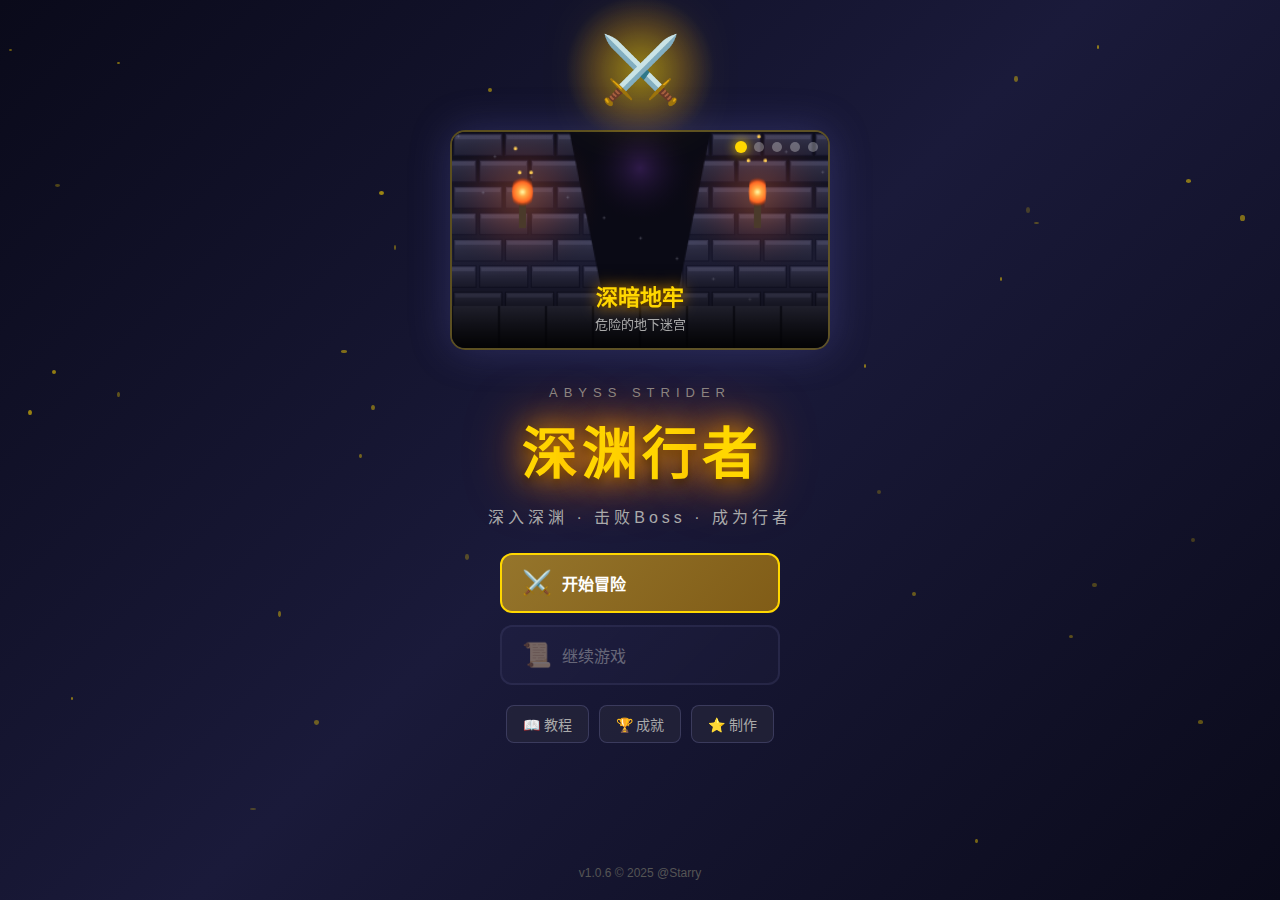
<file: index.html>
<!DOCTYPE html>
<html lang="zh-CN">

<head>
    <meta charset="UTF-8">
    <meta name="viewport" content="width=device-width, initial-scale=1.0, maximum-scale=1.0, user-scalable=no">
    <title>深渊行者 | Abyss Strider</title>
    <link rel="stylesheet" href="style.css">
</head>

<body>
    <div id="game-container">
        <canvas id="game-canvas"></canvas>

        <!-- UI Layer -->
        <div id="ui-layer">
            <!-- HUD -->
            <div id="hud" class="hidden">
                <div id="player-bars">
                    <div id="health-bar-container">
                        <div id="health-bar-fill"></div>
                        <span id="health-text">HP: 100/100</span>
                    </div>
                    <div id="shield-bar-container" class="hidden">
                        <div id="shield-bar-fill"></div>
                        <span id="shield-text">护盾: 0</span>
                    </div>
                </div>
                <div id="score-display">分数: 0</div>
                <div id="level-display">深暗地牢</div>
                
                <!-- 赐福/Buff显示区域 -->
                <div id="buff-display"></div>

                <!-- Boss HP Bar -->
                <div id="boss-hp-container" class="hidden">
                    <div id="boss-name">Boss Name</div>
                    <div id="boss-hp-bar">
                        <div id="boss-hp-fill"></div>
                        <span id="boss-hp-text">HP: 100%</span>
                    </div>
                </div>

                <div id="weapon-display">
                    <span id="weapon-icon">🗡️</span>
                    <span id="weapon-name">长剑</span>
                </div>
            </div>

            <!-- Main Menu -->
            <div id="main-menu">
                <!-- 动态背景粒子 -->
                <div id="menu-particles"></div>
                
                <!-- 游戏LOGO区域 -->
                <div id="game-logo">
                    <div id="logo-icon">⚔️</div>
                    <div id="logo-glow"></div>
                </div>
                
                <!-- 关卡轮播区域 -->
                <div id="level-showcase">
                    <canvas id="level-preview-canvas"></canvas>
                    <div id="level-showcase-info">
                        <div id="level-showcase-name">深暗地牢</div>
                        <div id="level-showcase-desc">危险的地下迷宫</div>
                    </div>
                    <div id="level-showcase-dots">
                        <span class="dot active" data-level="0"></span>
                        <span class="dot" data-level="1"></span>
                        <span class="dot" data-level="2"></span>
                        <span class="dot" data-level="3"></span>
                        <span class="dot" data-level="4"></span>
                    </div>
                </div>
                
                <!-- 游戏标题 -->
                <div id="menu-title-area">
                    <div id="menu-subtitle">Abyss Strider</div>
                    <h1 id="menu-title">
                        <span class="title-char">深</span>
                        <span class="title-char">渊</span>
                        <span class="title-char">行</span>
                        <span class="title-char">者</span>
                    </h1>
                    <div id="menu-tagline">深入深渊 · 击败Boss · 成为行者</div>
                </div>
                
                <!-- 主菜单按钮 -->
                <div id="menu-buttons">
                    <button id="btn-start" class="menu-btn primary">
                        <span class="btn-icon">⚔️</span>
                        <span class="btn-text">开始冒险</span>
                    </button>
                    <button id="btn-continue" class="menu-btn" disabled>
                        <span class="btn-icon">📜</span>
                        <span class="btn-text">继续游戏</span>
                    </button>
                </div>
                
                <!-- 副菜单按钮 -->
                <div id="menu-buttons-secondary">
                    <button id="btn-tutorial" class="menu-btn-small">📖 教程</button>
                    <button id="btn-achievements" class="menu-btn-small">🏆 成就</button>
                    <button id="btn-credits" class="menu-btn-small">⭐ 制作</button>
                </div>
                
                <!-- 版本信息 -->
                <div id="menu-footer">
                    <span>v1.0.6 © 2025 @Starry</span>
                </div>
            </div>

            <!-- Tutorial Overlay -->
            <div id="tutorial-overlay" class="hidden">
                <h2>🎮 游戏教程</h2>
                <div class="tutorial-content">
                    <div class="tutorial-section">
                        <h3>⌨️ 键盘操作</h3>
                        <div class="tutorial-item"><span class="key">W A S D</span> 移动角色</div>
                        <div class="tutorial-item"><span class="key">J</span> 格挡攻击</div>
                        <div class="tutorial-item"><span class="key">K</span> 翻滚闪避</div>
                        <div class="tutorial-item"><span class="key">Q / Tab</span> 切换武器</div>
                    </div>
                    <div class="tutorial-section">
                        <h3>📱 手机操作</h3>
                        <div class="tutorial-item"><span class="key">摇杆</span> 移动角色</div>
                        <div class="tutorial-item"><span class="key">格挡</span> 格挡按钮</div>
                        <div class="tutorial-item"><span class="key">翻滚</span> 翻滚按钮</div>
                        <div class="tutorial-item"><span class="key">切换</span> 切换武器</div>
                    </div>
                    <div class="tutorial-section">
                        <h3>🎯 游戏目标</h3>
                        <div class="tutorial-item">击败每层的Boss进入下一层</div>
                        <div class="tutorial-item">收集赐福和构筑强化角色</div>
                        <div class="tutorial-item">挑战全部5层深渊！</div>
                    </div>
                </div>
                <button id="btn-close-tutorial" class="menu-btn">
                    <span class="btn-icon">✓</span>
                    <span class="btn-text">我知道了</span>
                </button>
            </div>

            <!-- Credits Overlay -->
            <div id="credits-overlay" class="hidden">
                <h2>⭐ 开发人员 ⭐</h2>
                <div class="credits-content">
                    <div class="credits-section">
                        <div class="credits-role">程序设计</div>
                        <div class="credits-name">@Starry</div>
                    </div>
                    <div class="credits-section">
                        <div class="credits-role">游戏设计</div>
                        <div class="credits-name">@Starry</div>
                    </div>
                    <div class="credits-section">
                        <div class="credits-role">美术设计</div>
                        <div class="credits-name">@Starry</div>
                    </div>
                    <div class="credits-section">
                        <div class="credits-role">音效设计</div>
                        <div class="credits-name">@Starry</div>
                    </div>
                    <div class="credits-divider"></div>
                    <div class="credits-thanks">感谢您的游玩！</div>
                </div>
                <button id="btn-close-credits" class="menu-btn">
                    <span class="btn-icon">✓</span>
                    <span class="btn-text">返回</span>
                </button>
            </div>

            <!-- Boss Warning -->
            <div id="boss-warning" class="hidden">
                <h1>警告！Boss 即将出现！</h1>
            </div>

            <!-- Blessing Selection -->
            <div id="blessing-menu" class="hidden">
                <h2>赐福选择</h2>
                <div id="blessing-options">
                    <!-- Options injected via JS -->
                </div>
            </div>

            <!-- Build Selection Panel -->
            <div id="build-panel" class="hidden">
                <h2>🎯 武器强化</h2>
                <p class="build-subtitle">选择一项强化</p>
                <div id="build-choices">
                    <!-- Build cards injected via JS -->
                </div>
            </div>

            <!-- Weapon Upgrade Panel (关卡过渡时) -->
            <div id="weapon-upgrade-panel" class="hidden">
                <h2>⬆️ 武器升级</h2>
                <p class="upgrade-subtitle">选择一个武器进行升级</p>
                <div id="weapon-upgrade-choices">
                    <!-- Weapon cards injected via JS -->
                </div>
            </div>

            <!-- 暂停菜单 -->
            <div id="pause-menu" class="hidden">
                <h2>⏸️ 游戏暂停</h2>
                <div class="pause-buttons">
                    <button id="btn-resume" class="menu-btn">
                        <span class="btn-icon">▶️</span>
                        <span class="btn-text">继续游戏</span>
                    </button>
                    <button id="btn-restart" class="menu-btn">
                        <span class="btn-icon">🔄</span>
                        <span class="btn-text">重新开始</span>
                    </button>
                    <button id="btn-quit" class="menu-btn">
                        <span class="btn-icon">🏠</span>
                        <span class="btn-text">返回主菜单</span>
                    </button>
                </div>
                <div class="pause-hint">按 ESC 继续游戏</div>
            </div>

            <!-- 胜利画面 -->
            <div id="victory-screen" class="hidden">
                <div class="victory-content">
                    <div class="victory-title">🏆 VICTORY 🏆</div>
                    <div class="victory-subtitle">恭喜通关深渊行者!</div>
                    <div class="victory-thanks">感谢游玩 Abyss Strider</div>
                    <div class="victory-score">最终分数: <span id="victory-score-value">0</span></div>
                    <div class="achievement-unlock" id="victory-achievement">
                        <div class="achievement-icon">🏆</div>
                        <div class="achievement-info">
                            <div class="achievement-title">成就解锁: 大师之征</div>
                            <div class="achievement-desc">击败最终Boss，通关深渊行者</div>
                        </div>
                    </div>
                    
                    <!-- 滚动开发者名单 -->
                    <div id="credits-scroll" class="hidden">
                        <div class="credits-scroll-content">
                            <div class="credits-scroll-title">— 制作团队 —</div>
                            <div class="credits-scroll-role">程序设计</div>
                            <div class="credits-scroll-name">@Starry</div>
                            <div class="credits-scroll-role">游戏设计</div>
                            <div class="credits-scroll-name">@Starry</div>
                            <div class="credits-scroll-role">美术设计</div>
                            <div class="credits-scroll-name">@Starry</div>
                            <div class="credits-scroll-role">音效设计</div>
                            <div class="credits-scroll-name">@Starry</div>
                            <div class="credits-scroll-divider"></div>
                            <div class="credits-scroll-thanks">感谢您的游玩!</div>
                            <div class="credits-scroll-game">深渊行者 Abyss Strider</div>
                            <div class="credits-scroll-year">© 2025</div>
                        </div>
                    </div>
                    
                    <button id="btn-victory-menu" class="menu-btn victory-btn">
                        <span class="btn-icon">🏠</span>
                        <span class="btn-text">返回主菜单</span>
                    </button>
                </div>
            </div>

            <!-- 成就页面 -->
            <div id="achievement-overlay" class="hidden">
                <h2>🏆 成就</h2>
                <div class="achievement-list" id="achievement-list">
                    <!-- 成就由JS动态生成 -->
                </div>
                <button id="btn-close-achievement" class="menu-btn">
                    <span class="btn-icon">✓</span>
                    <span class="btn-text">返回</span>
                </button>
            </div>

            <!-- 触屏暂停按钮 -->
            <button id="btn-pause-touch" class="hidden">⏸</button>

            <!-- Mobile Controls -->
            <div id="mobile-controls" class="hidden">
                <div id="joystick-container">
                    <div id="joystick-area">
                        <div id="joystick-handle"></div>
                    </div>
                </div>
                <div id="action-buttons">
                    <button id="btn-mobile-block" class="action-btn">格挡</button>
                    <button id="btn-mobile-roll" class="action-btn">翻滚</button>
                    <button id="btn-mobile-switch" class="action-btn">切换</button>
                </div>
            </div>
        </div>
    </div>
    <script type="module" src="js/main.js"></script>
</body>

</html>
</file>
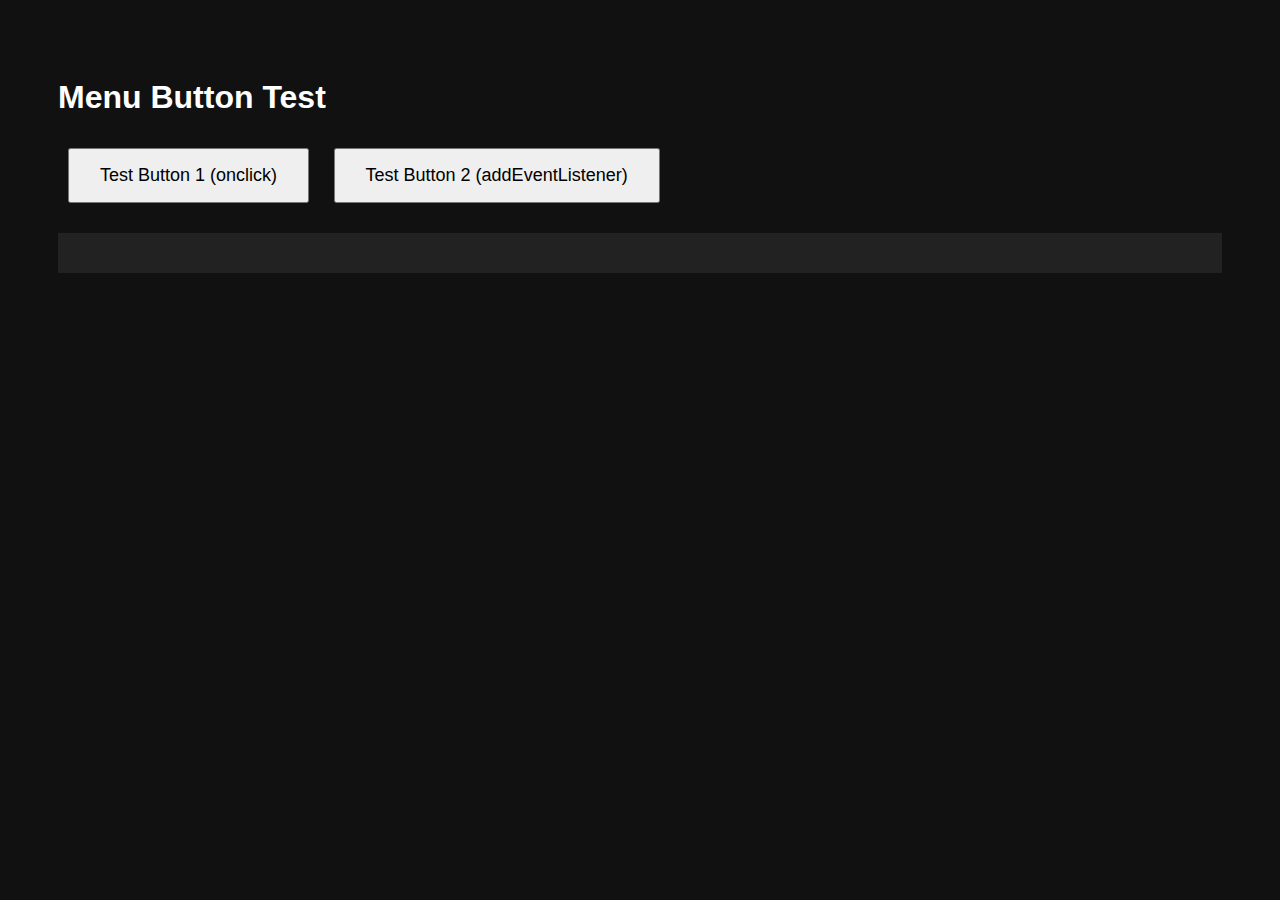
<file: test-menu.html>
<!DOCTYPE html>
<html>

<head>
    <title>Menu Test</title>
    <style>
        body {
            background: #111;
            color: #fff;
            font-family: Arial;
            padding: 50px;
        }

        button {
            padding: 15px 30px;
            font-size: 18px;
            margin: 10px;
            cursor: pointer;
        }
    </style>
</head>

<body>
    <h1>Menu Button Test</h1>
    <button id="test-btn-1">Test Button 1 (onclick)</button>
    <button id="test-btn-2">Test Button 2 (addEventListener)</button>
    <div id="output" style="margin-top: 20px; padding: 20px; background: #222;"></div>

    <script>
        const output = document.getElementById('output');

        // Test 1: onclick
        document.getElementById('test-btn-1').onclick = () => {
            output.innerHTML += '<p>✅ Button 1 clicked (onclick)</p>';
        };

        // Test 2: addEventListener
        document.getElementById('test-btn-2').addEventListener('click', () => {
            output.innerHTML += '<p>✅ Button 2 clicked (addEventListener)</p>';
        });

        console.log('Test page loaded');
        console.log('Button 1:', document.getElementById('test-btn-1'));
        console.log('Button 2:', document.getElementById('test-btn-2'));
    </script>
</body>

</html>
</file>
<file: style.css>
* {
    box-sizing: border-box;
    margin: 0;
    padding: 0;
    user-select: none;
    -webkit-user-select: none;
}

html, body {
    width: 100%;
    height: 100%;
    margin: 0;
    padding: 0;
    overflow: hidden;
    background-color: #111;
    color: #fff;
    font-family: 'Segoe UI', Tahoma, Geneva, Verdana, sans-serif;
}

canvas,
#mobile-controls,
#joystick-area,
.action-btn {
    touch-action: none;
    -webkit-touch-callout: none;
}

#game-container {
    position: absolute;
    top: 0;
    left: 0;
    width: 100%;
    height: 100%;
    overflow: hidden;
}

canvas {
    display: block;
    position: absolute;
    top: 0;
    left: 0;
    background-color: #000;
}

#ui-layer {
    position: absolute;
    top: 0;
    left: 0;
    width: 100%;
    height: 100%;
    pointer-events: none;
    /* Let clicks pass through to canvas/controls */
    z-index: 100;
}

/* Enable pointer events for interactive UI elements */
#main-menu,
#tutorial-overlay,
#blessing-menu,
#build-panel,
#mobile-controls button,
#gallery-overlay,
#pause-menu,
#hud {
    pointer-events: auto;
}

#main-menu {
    z-index: 1000;
}

#main-menu button {
    pointer-events: auto;
    cursor: pointer;
}

.hidden {
    display: none !important;
}

/* HUD */
#hud {
    position: absolute;
    top: 10px;
    left: 10px;
    right: 10px;
    display: flex;
    justify-content: space-between;
    align-items: flex-start;
    font-size: 18px;
    text-shadow: 1px 1px 2px #000;
}

#player-bars {
    display: flex;
    flex-direction: column;
    gap: 4px;
}

#health-bar-container, #shield-bar-container {
    width: 220px;
    height: 18px;
    background: #222;
    border: 2px solid #444;
    border-radius: 4px;
    position: relative;
    overflow: hidden;
}

#health-bar-fill {
    width: 100%;
    height: 100%;
    background: linear-gradient(to bottom, #e74c3c, #c0392b);
    transition: width 0.2s;
}

#shield-bar-fill {
    width: 100%;
    height: 100%;
    background: linear-gradient(to bottom, #3498db, #2980b9);
    transition: width 0.2s;
    box-shadow: 0 0 8px rgba(52, 152, 219, 0.5);
}

#health-text, #shield-text {
    position: absolute;
    top: 0;
    left: 0;
    right: 0;
    text-align: center;
    line-height: 18px;
    font-size: 12px;
    font-weight: bold;
    text-shadow: 1px 1px 2px #000;
    z-index: 5;
}

/* 赐福/Buff显示区域 */
#buff-display {
    position: absolute;
    top: 10px;
    right: 10px;
    display: flex;
    flex-direction: column;
    gap: 6px;
    z-index: 100;
}

.buff-item {
    display: flex;
    align-items: center;
    gap: 8px;
    background: rgba(0,0,0,0.7);
    padding: 6px 12px;
    border-radius: 6px;
    border: 1px solid rgba(255,255,255,0.2);
    font-size: 14px;
    color: #fff;
    min-width: 120px;
}

.buff-icon {
    font-size: 18px;
}

.buff-name {
    flex: 1;
    font-weight: bold;
}

.buff-timer {
    color: #f1c40f;
    font-weight: bold;
}

#score-display,
#level-display {
    margin: 0 10px;
    font-weight: bold;
}

#weapon-display {
    display: flex;
    align-items: center;
    gap: 10px;
}

/* Build Selection Panel */
#build-panel {
    position: fixed;
    top: 0;
    left: 0;
    width: 100%;
    height: 100%;
    background: rgba(0, 0, 0, 0.95);
    display: flex;
    flex-direction: column;
    justify-content: center;
    align-items: center;
    z-index: 1000;
}

#build-panel h2 {
    font-size: 48px;
    color: #ffd700;
    text-shadow: 0 0 20px rgba(255, 215, 0, 0.8);
    margin-bottom: 10px;
    animation: glow 2s ease-in-out infinite;
}

@keyframes glow {

    0%,
    100% {
        text-shadow: 0 0 20px rgba(255, 215, 0, 0.8);
    }

    50% {
        text-shadow: 0 0 30px rgba(255, 215, 0, 1), 0 0 40px rgba(255, 215, 0, 0.6);
    }
}

.build-subtitle {
    font-size: 20px;
    color: #ccc;
    margin-bottom: 40px;
}

#build-choices {
    display: flex;
    gap: 30px;
    justify-content: center;
    align-items: stretch;
}

.build-card {
    width: 280px;
    padding: 30px;
    background: linear-gradient(135deg, #2c3e50 0%, #34495e 100%);
    border: 3px solid #3498db;
    border-radius: 15px;
    cursor: pointer;
    transition: all 0.3s ease;
    box-shadow: 0 4px 15px rgba(0, 0, 0, 0.3);
    display: flex;
    flex-direction: column;
    align-items: center;
    text-align: center;
}

.build-card:hover {
    transform: translateY(-10px) scale(1.05);
    border-color: #ffd700;
    box-shadow: 0 8px 30px rgba(255, 215, 0, 0.4);
    background: linear-gradient(135deg, #34495e 0%, #2c3e50 100%);
}

.build-icon {
    font-size: 64px;
    margin-bottom: 15px;
    filter: drop-shadow(0 0 10px rgba(255, 215, 0, 0.5));
}

.build-name {
    font-size: 24px;
    font-weight: bold;
    color: #ffd700;
    margin-bottom: 10px;
    text-shadow: 0 2px 4px rgba(0, 0, 0, 0.5);
}

.build-desc {
    font-size: 16px;
    color: #ecf0f1;
    line-height: 1.5;
}

/* Boss HP Bar */
#boss-hp-container {
    position: absolute;
    top: 10px;
    left: 50%;
    transform: translateX(-50%);
    text-align: center;
    z-index: 200;
}

#boss-name {
    font-size: 20px;
    font-weight: bold;
    color: #fff;
    text-shadow: 2px 2px 4px #000;
    margin-bottom: 5px;
}

#boss-hp-bar {
    width: 400px;
    height: 25px;
    background: rgba(0, 0, 0, 0.7);
    border: 3px solid #ff4500;
    border-radius: 5px;
    position: relative;
    box-shadow: 0 0 15px rgba(255, 69, 0, 0.5);
}

#boss-hp-fill {
    width: 100%;
    height: 100%;
    background: linear-gradient(90deg, #ff0000, #ff6600, #ff0000);
    transition: width 0.3s ease;
    border-radius: 2px;
    box-shadow: inset 0 0 10px rgba(255, 100, 0, 0.8);
}

#boss-hp-text {
    position: absolute;
    top: 50%;
    left: 50%;
    transform: translate(-50%, -50%);
    font-size: 14px;
    font-weight: bold;
    color: #fff;
    text-shadow: 1px 1px 2px #000;
    pointer-events: none;
}

/* ============================================
   精美主菜单样式
   ============================================ */
#main-menu {
    position: absolute;
    top: 0; left: 0; right: 0; bottom: 0;
    background: linear-gradient(135deg, #0a0a1a 0%, #1a1a3a 50%, #0a0a1a 100%);
    display: flex;
    flex-direction: column;
    align-items: center;
    justify-content: flex-start;
    padding-top: 20px;
    overflow-y: auto;
    overflow-x: hidden;
}

/* 动态背景粒子容器 */
#menu-particles {
    position: absolute;
    top: 0; left: 0; right: 0; bottom: 0;
    pointer-events: none;
    overflow: hidden;
}

/* 游戏LOGO区域 */
#game-logo {
    position: relative;
    width: 100px;
    height: 100px;
    margin-bottom: 10px;
    display: flex;
    align-items: center;
    justify-content: center;
    flex-shrink: 0;
}

#logo-icon {
    font-size: 65px;
    animation: logoFloat 3s ease-in-out infinite, logoRotate 8s linear infinite;
    filter: drop-shadow(0 0 30px #ffd700);
    z-index: 2;
}

#logo-glow {
    position: absolute;
    width: 150px;
    height: 150px;
    border-radius: 50%;
    background: radial-gradient(circle, rgba(255,215,0,0.4) 0%, rgba(255,165,0,0.2) 40%, transparent 70%);
    animation: logoGlow 2s ease-in-out infinite;
}

@keyframes logoFloat {
    0%, 100% { transform: translateY(0); }
    50% { transform: translateY(-10px); }
}

@keyframes logoRotate {
    0% { transform: rotate(-5deg); }
    50% { transform: rotate(5deg); }
    100% { transform: rotate(-5deg); }
}

@keyframes logoGlow {
    0%, 100% { transform: scale(1); opacity: 0.8; }
    50% { transform: scale(1.2); opacity: 1; }
}

/* 关卡轮播区域 */
#level-showcase {
    position: relative;
    width: 380px;
    height: 220px;
    margin-bottom: 20px;
    border-radius: 15px;
    overflow: hidden;
    box-shadow: 0 0 40px rgba(100, 100, 200, 0.3), inset 0 0 20px rgba(0,0,0,0.5);
    border: 2px solid rgba(255,215,0,0.3);
    flex-shrink: 0;
}

#level-preview-canvas {
    width: 100%;
    height: 100%;
    display: block;
}

/* 小屏幕适配 */
@media (max-height: 700px) {
    #level-showcase {
        width: 320px;
        height: 180px;
    }
}

@media (max-height: 600px) {
    #level-showcase {
        width: 280px;
        height: 160px;
    }
}

#level-showcase-info {
    position: absolute;
    bottom: 0;
    left: 0;
    right: 0;
    padding: 15px;
    background: linear-gradient(transparent, rgba(0,0,0,0.9));
    text-align: center;
}

#level-showcase-name {
    font-size: 22px;
    font-weight: bold;
    color: #ffd700;
    text-shadow: 0 0 15px #ffa500, 0 2px 4px rgba(0,0,0,0.8);
}

#level-showcase-desc {
    font-size: 13px;
    color: #aaa;
    margin-top: 3px;
}

#level-showcase-dots {
    position: absolute;
    top: 10px;
    right: 10px;
    display: flex;
    gap: 8px;
}

#level-showcase-dots .dot {
    width: 10px;
    height: 10px;
    border-radius: 50%;
    background: rgba(255,255,255,0.3);
    cursor: pointer;
    transition: all 0.3s ease;
}

#level-showcase-dots .dot.active {
    background: #ffd700;
    box-shadow: 0 0 10px #ffd700;
    transform: scale(1.2);
}

#level-showcase-dots .dot:hover {
    background: rgba(255,215,0,0.6);
}

/* 游戏标题区域 */
#menu-title-area {
    text-align: center;
    margin: 15px 0 25px;
    flex-shrink: 0;
}

#menu-subtitle {
    font-size: 13px;
    color: #888;
    letter-spacing: 6px;
    text-transform: uppercase;
    margin-bottom: 8px;
}

#menu-title {
    font-size: 56px;
    margin: 0;
    display: flex;
    justify-content: center;
    gap: 4px;
}

.title-char {
    color: #ffd700;
    text-shadow: 0 0 30px #ffa500, 0 0 60px #ff6600, 0 4px 8px rgba(0,0,0,0.8);
    animation: titleFloat 3s ease-in-out infinite;
    display: inline-block;
}

.title-char:nth-child(1) { animation-delay: 0s; }
.title-char:nth-child(2) { animation-delay: 0.2s; }
.title-char:nth-child(3) { animation-delay: 0.4s; }
.title-char:nth-child(4) { animation-delay: 0.6s; }
.title-char:nth-child(5) { animation-delay: 0.8s; }

@keyframes titleFloat {
    0%, 100% { transform: translateY(0); }
    50% { transform: translateY(-8px); }
}

#menu-tagline {
    font-size: 16px;
    color: #aaa;
    margin-top: 15px;
    letter-spacing: 4px;
}

/* 菜单按钮 */
#menu-buttons {
    display: flex;
    flex-direction: column;
    gap: 12px;
    width: 280px;
    flex-shrink: 0;
    margin-bottom: 20px;
}

/* 副菜单按钮 */
#menu-buttons-secondary {
    display: flex;
    gap: 10px;
    justify-content: center;
    margin-bottom: 15px;
}

.menu-btn-small {
    padding: 8px 16px;
    font-size: 14px;
    background: rgba(40,40,60,0.6);
    color: #aaa;
    border: 1px solid rgba(100,100,150,0.4);
    border-radius: 8px;
    cursor: pointer;
    transition: all 0.3s ease;
}

.menu-btn-small:hover {
    background: rgba(60,60,80,0.8);
    color: #fff;
    border-color: #ffd700;
}

.menu-btn {
    display: flex;
    align-items: center;
    justify-content: center;
    gap: 10px;
    padding: 14px 20px;
    font-size: 16px;
    background: linear-gradient(135deg, rgba(40,40,80,0.8) 0%, rgba(30,30,60,0.9) 100%);
    color: #ddd;
    border: 2px solid rgba(100,100,150,0.5);
    border-radius: 12px;
    cursor: pointer;
    transition: all 0.3s ease;
    position: relative;
    overflow: hidden;
}

.menu-btn::before {
    content: '';
    position: absolute;
    top: 0; left: -100%;
    width: 100%; height: 100%;
    background: linear-gradient(90deg, transparent, rgba(255,255,255,0.1), transparent);
    transition: left 0.5s ease;
}

.menu-btn:hover::before {
    left: 100%;
}

.menu-btn:hover:not(:disabled) {
    background: linear-gradient(135deg, rgba(60,60,100,0.9) 0%, rgba(40,40,80,0.95) 100%);
    border-color: #ffd700;
    color: #fff;
    transform: translateX(5px);
    box-shadow: 0 0 25px rgba(255,215,0,0.3);
}

.menu-btn.primary {
    background: linear-gradient(135deg, rgba(180,140,40,0.8) 0%, rgba(140,100,20,0.9) 100%);
    border-color: #ffd700;
    color: #fff;
    font-weight: bold;
}

.menu-btn.primary:hover {
    background: linear-gradient(135deg, rgba(220,180,60,0.9) 0%, rgba(180,140,40,0.95) 100%);
    box-shadow: 0 0 40px rgba(255,215,0,0.5);
}

.menu-btn:disabled {
    opacity: 0.4;
    cursor: not-allowed;
}

.btn-icon {
    font-size: 24px;
}

.btn-text {
    flex: 1;
    text-align: left;
}

/* 版本信息 */
#menu-footer {
    position: absolute;
    bottom: 20px;
    display: flex;
    gap: 30px;
    font-size: 12px;
    color: #555;
}

/* 教程面板样式 */
#tutorial-overlay {
    position: fixed;
    top: 50%;
    left: 50%;
    transform: translate(-50%, -50%);
    background: linear-gradient(135deg, rgba(20,20,40,0.98) 0%, rgba(30,30,60,0.98) 100%);
    padding: 40px;
    border-radius: 20px;
    border: 2px solid #ffd700;
    text-align: center;
    display: flex;
    flex-direction: column;
    gap: 20px;
    min-width: 400px;
    max-width: 500px;
    box-shadow: 0 0 60px rgba(255,215,0,0.3), inset 0 0 30px rgba(0,0,0,0.5);
    z-index: 9999;
    pointer-events: auto;
}

#tutorial-overlay button {
    pointer-events: auto;
    cursor: pointer;
}

#tutorial-overlay h2 {
    color: #ffd700;
    font-size: 28px;
    margin: 0;
    text-shadow: 0 0 20px #ffa500;
}

.tutorial-content {
    display: flex;
    flex-direction: column;
    gap: 20px;
    text-align: left;
}

.tutorial-section {
    background: rgba(0,0,0,0.3);
    padding: 15px;
    border-radius: 10px;
    border: 1px solid rgba(255,215,0,0.2);
}

.tutorial-section h3 {
    color: #ffd700;
    font-size: 16px;
    margin: 0 0 10px 0;
}

.tutorial-item {
    display: flex;
    align-items: center;
    gap: 12px;
    padding: 6px 0;
    color: #ddd;
    font-size: 14px;
}

.tutorial-item .key {
    background: linear-gradient(135deg, #3a3a5a 0%, #2a2a4a 100%);
    color: #ffd700;
    padding: 4px 12px;
    border-radius: 6px;
    font-weight: bold;
    font-size: 13px;
    min-width: 80px;
    text-align: center;
    border: 1px solid #555;
}

#tutorial-overlay .menu-btn {
    margin-top: 10px;
    pointer-events: auto;
    cursor: pointer;
}

/* 更新预告样式 */
#update-notice {
    margin-top: 15px;
    padding: 10px 20px;
    background: linear-gradient(135deg, rgba(0, 150, 255, 0.15) 0%, rgba(100, 50, 200, 0.15) 100%);
    border: 1px solid rgba(100, 150, 255, 0.4);
    border-radius: 10px;
    text-align: center;
    animation: noticePulse 3s ease-in-out infinite;
    flex-shrink: 0;
}

.notice-title {
    color: #00d4ff;
    font-size: 12px;
    font-weight: bold;
    margin-bottom: 3px;
    text-shadow: 0 0 10px rgba(0, 200, 255, 0.5);
}

.notice-content {
    color: #aaccff;
    font-size: 12px;
    font-style: italic;
}

@keyframes noticePulse {
    0%, 100% { 
        border-color: rgba(100, 150, 255, 0.4);
        box-shadow: 0 0 10px rgba(0, 150, 255, 0.2);
    }
    50% { 
        border-color: rgba(100, 200, 255, 0.7);
        box-shadow: 0 0 20px rgba(0, 200, 255, 0.4);
    }
}

/* 开发人员按钮金色样式 */
.credits-btn {
    background: linear-gradient(135deg, #ffd700 0%, #ffaa00 50%, #ff8800 100%) !important;
    border: 2px solid #ffcc00 !important;
    color: #1a1a2e !important;
    text-shadow: none !important;
}

.credits-btn:hover {
    background: linear-gradient(135deg, #ffee00 0%, #ffcc00 50%, #ffaa00 100%) !important;
    box-shadow: 0 0 30px rgba(255, 215, 0, 0.6) !important;
}

.credits-btn .btn-icon,
.credits-btn .btn-text {
    color: #1a1a2e !important;
}

/* 开发人员弹窗样式 */
#credits-overlay {
    position: fixed;
    top: 50%;
    left: 50%;
    transform: translate(-50%, -50%);
    background: linear-gradient(135deg, rgba(20,20,40,0.98) 0%, rgba(30,30,60,0.98) 100%);
    padding: 40px;
    border-radius: 20px;
    border: 3px solid #ffd700;
    text-align: center;
    display: flex;
    flex-direction: column;
    gap: 20px;
    min-width: 350px;
    box-shadow: 0 0 80px rgba(255,215,0,0.4), inset 0 0 30px rgba(0,0,0,0.5);
    z-index: 9999;
    pointer-events: auto;
}

#credits-overlay button {
    pointer-events: auto;
    cursor: pointer;
}

#credits-overlay h2 {
    color: #ffd700;
    font-size: 32px;
    margin: 0;
    text-shadow: 0 0 30px #ffa500;
}

.credits-content {
    display: flex;
    flex-direction: column;
    gap: 15px;
}

.credits-section {
    display: flex;
    justify-content: space-between;
    align-items: center;
    padding: 10px 20px;
    background: rgba(255,215,0,0.1);
    border-radius: 10px;
    border: 1px solid rgba(255,215,0,0.3);
}

.credits-role {
    color: #aaa;
    font-size: 14px;
}

.credits-name {
    color: #ffd700;
    font-size: 18px;
    font-weight: bold;
    text-shadow: 0 0 10px rgba(255,215,0,0.5);
}

.credits-divider {
    height: 1px;
    background: linear-gradient(90deg, transparent, #ffd700, transparent);
    margin: 10px 0;
}

.credits-thanks {
    color: #ffd700;
    font-size: 16px;
    font-style: italic;
    animation: thanksPulse 2s ease-in-out infinite;
}

@keyframes thanksPulse {
    0%, 100% { opacity: 0.7; }
    50% { opacity: 1; text-shadow: 0 0 20px #ffd700; }
}

#credits-overlay .menu-btn {
    margin-top: 10px;
    position: relative;
    z-index: 2001;
    pointer-events: auto;
    cursor: pointer;
}

/* ==================== 画廊系统 ==================== */
#gallery-overlay {
    position: fixed;
    top: 0;
    left: 0;
    right: 0;
    bottom: 0;
    background: linear-gradient(135deg, rgba(15,15,30,0.98) 0%, rgba(25,25,50,0.98) 100%);
    padding: 30px;
    padding-bottom: 80px;
    display: flex;
    flex-direction: column;
    align-items: center;
    gap: 20px;
    z-index: 9999;
    overflow-y: scroll;
    overflow-x: hidden;
    -webkit-overflow-scrolling: touch;
    pointer-events: auto;
}

#gallery-overlay * {
    pointer-events: auto;
}

#gallery-overlay h2 {
    color: #ffd700;
    font-size: 32px;
    margin: 0;
    text-shadow: 0 0 30px #ffa500;
}

#gallery-progress {
    color: #aaa;
    font-size: 16px;
}

#gallery-progress-text {
    color: #ffd700;
    font-weight: bold;
}

#gallery-grid {
    display: grid;
    grid-template-columns: repeat(auto-fill, minmax(180px, 1fr));
    gap: 20px;
    width: 100%;
    max-width: 900px;
    padding: 10px;
}

.gallery-card {
    background: linear-gradient(135deg, rgba(40,40,70,0.8) 0%, rgba(30,30,50,0.9) 100%);
    border: 2px solid rgba(100,100,150,0.4);
    border-radius: 12px;
    padding: 15px;
    display: flex;
    flex-direction: column;
    align-items: center;
    gap: 10px;
    transition: all 0.3s ease;
    cursor: pointer;
}

.gallery-card:hover {
    border-color: #ffd700;
    transform: translateY(-5px);
    box-shadow: 0 10px 30px rgba(255,215,0,0.2);
}

.gallery-card.locked {
    opacity: 0.8;
}

.gallery-card.locked:hover {
    border-color: #666;
    transform: none;
    box-shadow: none;
}

.gallery-image {
    width: 60px;
    height: 60px;
    border-radius: 10px;
    background: rgba(0,0,0,0.3);
    display: flex;
    align-items: center;
    justify-content: center;
    font-size: 32px;
    color: #666;
    overflow: hidden;
}

.gallery-image img {
    width: 100%;
    height: 100%;
    object-fit: cover;
}

.gallery-card.locked .gallery-image {
    background: rgba(0,0,0,0.5);
}

.gallery-level {
    position: absolute;
    top: 8px;
    left: 8px;
    background: rgba(0,0,0,0.7);
    color: #ffd700;
    font-size: 12px;
    padding: 2px 8px;
    border-radius: 4px;
}

.gallery-name {
    color: #fff;
    font-size: 14px;
    font-weight: bold;
    text-align: center;
}

.gallery-title {
    color: #888;
    font-size: 12px;
    font-style: italic;
}

.gallery-kills {
    color: #66ff66;
    font-size: 12px;
}

.gallery-card.locked .gallery-kills {
    color: #ff6666;
}

.gallery-mutated {
    color: #cc66ff;
    font-size: 11px;
    font-weight: bold;
}

#gallery-overlay .menu-btn {
    position: fixed;
    bottom: 20px;
    left: 50%;
    transform: translateX(-50%);
    z-index: 10000;
}

/* Lv6-Lv7 宽图卡片 */
.gallery-card.wide {
    grid-column: span 2;
}

.gallery-card.wide .gallery-image {
    width: 110px;
    height: auto;
    aspect-ratio: 16/9;
}

.gallery-preview-hint {
    color: #ffd700;
    font-size: 11px;
    opacity: 0.8;
}

/* 大图预览 */
#gallery-preview {
    position: fixed;
    top: 0;
    left: 0;
    right: 0;
    bottom: 0;
    z-index: 20000;
    display: none;
    align-items: center;
    justify-content: center;
}

#gallery-preview.active {
    display: flex;
}

.preview-backdrop {
    position: absolute;
    top: 0;
    left: 0;
    right: 0;
    bottom: 0;
    background: rgba(0,0,0,0.9);
}

.preview-content {
    position: relative;
    display: flex;
    flex-direction: column;
    align-items: center;
    gap: 15px;
    max-width: 90vw;
    max-height: 90vh;
}

.preview-content img {
    max-width: min(640px, 85vw);
    max-height: min(360px, 60vh);
    object-fit: contain;
    border-radius: 8px;
    box-shadow: 0 0 50px rgba(255,215,0,0.3);
}

.preview-info {
    text-align: center;
}

.preview-name {
    color: #fff;
    font-size: 24px;
    font-weight: bold;
}

.preview-title {
    color: #888;
    font-size: 16px;
    font-style: italic;
}

.preview-close {
    padding: 10px 30px;
    background: rgba(255,100,100,0.8);
    color: #fff;
    border: none;
    border-radius: 8px;
    font-size: 16px;
    cursor: pointer;
    transition: all 0.3s ease;
}

.preview-close:hover {
    background: rgba(255,100,100,1);
}

/* 其他菜单通用样式 */
#blessing-menu {
    position: absolute;
    top: 50%;
    left: 50%;
    transform: translate(-50%, -50%);
    background: rgba(0, 0, 0, 0.95);
    padding: 40px;
    border-radius: 15px;
    border: 2px solid #444;
    text-align: center;
    display: flex;
    flex-direction: column;
    gap: 15px;
    min-width: 300px;
    box-shadow: 0 0 50px rgba(0,0,0,0.8);
    z-index: 2000;
}

h1 {
    color: #f1c40f;
    margin-bottom: 20px;
}

button {
    padding: 10px 20px;
    font-size: 18px;
    background: #333;
    color: #fff;
    border: 1px solid #666;
    cursor: pointer;
    transition: background 0.2s;
}

button:hover:not(:disabled) {
    background: #555;
}

button:disabled {
    opacity: 0.5;
    cursor: not-allowed;
}

/* Boss Warning */
#boss-warning {
    position: absolute;
    top: 30%;
    width: 100%;
    text-align: center;
    color: #e74c3c;
    font-size: 32px;
    font-weight: bold;
    text-shadow: 0 0 10px #ff0000;
    animation: flash 1s infinite;
}

@keyframes flash {

    0%,
    100% {
        opacity: 1;
    }

    50% {
        opacity: 0.2;
    }
}

/* 暂停菜单样式 */
#pause-menu {
    position: absolute;
    top: 50%;
    left: 50%;
    transform: translate(-50%, -50%);
    background: linear-gradient(135deg, rgba(20,20,40,0.98) 0%, rgba(30,30,60,0.98) 100%);
    padding: 40px 50px;
    border-radius: 20px;
    border: 3px solid #4488ff;
    text-align: center;
    z-index: 3000;
    min-width: 300px;
    box-shadow: 0 0 60px rgba(68,136,255,0.4);
    pointer-events: auto;
}

#pause-menu button {
    pointer-events: auto;
    cursor: pointer;
}

#pause-menu h2 {
    color: #4488ff;
    font-size: 28px;
    margin: 0 0 25px 0;
    text-shadow: 0 0 20px rgba(68,136,255,0.6);
}

.pause-buttons {
    display: flex;
    flex-direction: column;
    gap: 12px;
}

.pause-hint {
    margin-top: 20px;
    color: #888;
    font-size: 13px;
}

/* 触屏暂停按钮 */
#btn-pause-touch {
    position: absolute;
    top: 60px;
    left: 15px;
    pointer-events: auto;
    z-index: 600;
    width: 50px;
    height: 50px;
    border-radius: 12px;
    background: rgba(0, 0, 0, 0.5);
    border: 2px solid rgba(255, 255, 255, 0.3);
    color: #fff;
    font-size: 22px;
    cursor: pointer;
    z-index: 600;
    display: none;
    justify-content: center;
    align-items: center;
    backdrop-filter: blur(5px);
}

#btn-pause-touch:active {
    background: rgba(68, 136, 255, 0.5);
    transform: scale(0.95);
}

/* 触屏设备显示暂停按钮 */
@media (hover: none) and (pointer: coarse) {
    #btn-pause-touch {
        display: flex !important;
    }
}

#btn-pause-touch.show-mobile {
    display: flex !important;
}

/* Mobile Controls */
#mobile-controls {
    position: absolute;
    bottom: 80px;
    left: 20px;
    right: 20px;
    height: 150px;
    display: none;
    justify-content: space-between;
    align-items: flex-end;
    pointer-events: auto;
    z-index: 500;
}

#joystick-container,
#joystick-area,
#action-buttons,
.action-btn {
    pointer-events: auto;
}

/* Show on touch devices */
@media (hover: none) and (pointer: coarse) {
    #mobile-controls {
        display: flex;
    }
}

#joystick-area {
    width: 140px;
    height: 140px;
    background: radial-gradient(circle, rgba(255, 255, 255, 0.2) 0%, rgba(255, 255, 255, 0.05) 100%);
    border: 3px solid rgba(255, 255, 255, 0.4);
    border-radius: 50%;
    position: relative;
    box-shadow: 0 4px 20px rgba(0, 0, 0, 0.4), inset 0 0 30px rgba(255,255,255,0.1);
    touch-action: none;
}

#joystick-handle {
    position: absolute;
    top: 50%;
    left: 50%;
    transform: translate(-50%, -50%);
    width: 55px;
    height: 55px;
    background: radial-gradient(circle, rgba(255, 255, 255, 0.6) 0%, rgba(255, 255, 255, 0.3) 100%);
    border-radius: 50%;
    border: 3px solid rgba(255, 255, 255, 0.7);
    pointer-events: none;
    transition: transform 0.05s;
    box-shadow: 0 2px 10px rgba(0,0,0,0.3);
}

#action-buttons {
    display: flex;
    flex-direction: column;
    gap: 10px;
    align-items: flex-end;
    margin-bottom: 60px;
}

.action-btn {
    width: 70px;
    height: 70px;
    border-radius: 50%;
    background: linear-gradient(135deg, rgba(52, 152, 219, 0.4), rgba(41, 128, 185, 0.4));
    border: 3px solid rgba(255, 255, 255, 0.5);
    font-size: 14px;
    font-weight: bold;
    color: #fff;
    display: flex;
    justify-content: center;
    align-items: center;
    cursor: pointer;
    touch-action: none;
    box-shadow: 0 4px 15px rgba(0, 0, 0, 0.4);
    transition: all 0.1s ease;
    text-shadow: 1px 1px 3px rgba(0, 0, 0, 0.7);
    backdrop-filter: blur(5px);
}

.action-btn:active {
    background: linear-gradient(135deg, rgba(52, 152, 219, 0.8), rgba(41, 128, 185, 0.8));
    transform: scale(0.9);
    box-shadow: 0 2px 8px rgba(0, 0, 0, 0.6), 0 0 20px rgba(52, 152, 219, 0.4);
}

#btn-mobile-roll {
    background: linear-gradient(135deg, rgba(46, 204, 113, 0.4), rgba(39, 174, 96, 0.4));
}

#btn-mobile-roll:active {
    background: linear-gradient(135deg, rgba(46, 204, 113, 0.8), rgba(39, 174, 96, 0.8));
    box-shadow: 0 2px 8px rgba(0, 0, 0, 0.6), 0 0 20px rgba(46, 204, 113, 0.4);
}

#btn-mobile-block {
    background: linear-gradient(135deg, rgba(231, 76, 60, 0.4), rgba(192, 57, 43, 0.4));
}

#btn-mobile-block:active {
    background: linear-gradient(135deg, rgba(231, 76, 60, 0.8), rgba(192, 57, 43, 0.8));
    box-shadow: 0 2px 8px rgba(0, 0, 0, 0.6), 0 0 20px rgba(231, 76, 60, 0.4);
}

#btn-mobile-switch {
    background: linear-gradient(135deg, rgba(241, 196, 15, 0.4), rgba(243, 156, 18, 0.4));
}

#btn-mobile-switch:active {
    background: linear-gradient(135deg, rgba(241, 196, 15, 0.8), rgba(243, 156, 18, 0.8));
    box-shadow: 0 2px 8px rgba(0, 0, 0, 0.6), 0 0 20px rgba(241, 196, 15, 0.4);
}

/* Weapon Upgrade Panel */
#weapon-upgrade-panel {
    position: fixed;
    top: 50%;
    left: 50%;
    transform: translate(-50%, -50%);
    background: linear-gradient(135deg, rgba(20,20,40,0.98) 0%, rgba(30,30,60,0.98) 100%);
    padding: 30px 40px;
    border-radius: 20px;
    border: 3px solid #4488ff;
    text-align: center;
    z-index: 10000;
    box-shadow: 0 0 60px rgba(68,136,255,0.4);
    pointer-events: auto;
    flex-direction: column;
    align-items: center;
}

#weapon-upgrade-panel.hidden {
    display: none !important;
}

#weapon-upgrade-panel h2 {
    color: #4488ff;
    font-size: 28px;
    margin: 0 0 10px 0;
}

.upgrade-subtitle {
    color: #aaa;
    font-size: 14px;
    margin-bottom: 20px;
}

#weapon-upgrade-choices {
    display: flex;
    gap: 20px;
    justify-content: center;
}

.weapon-upgrade-card {
    background: linear-gradient(135deg, #1a1a3e 0%, #16213e 100%);
    border: 2px solid #4488ff;
    border-radius: 15px;
    padding: 20px;
    width: 140px;
    cursor: pointer;
    transition: all 0.3s ease;
    pointer-events: auto;
    user-select: none;
}

.weapon-upgrade-card:hover:not(.maxed) {
    transform: translateY(-5px);
    box-shadow: 0 10px 30px rgba(68,136,255,0.5);
    border-color: #66aaff;
}

.weapon-upgrade-card.maxed {
    opacity: 0.5;
    cursor: not-allowed;
    border-color: #444;
}

.weapon-icon {
    font-size: 48px;
    margin-bottom: 10px;
}

.weapon-name {
    font-size: 18px;
    font-weight: bold;
    color: #fff;
    margin-bottom: 5px;
}

.weapon-level {
    font-size: 14px;
    color: #4488ff;
    margin-bottom: 8px;
}

.weapon-desc {
    font-size: 12px;
    color: #888;
}

/* Blessing Options */
.blessing-card {
    background: linear-gradient(135deg, #1a1a2e 0%, #16213e 100%);
    border: 2px solid #888;
    border-radius: 10px;
    padding: 15px 20px;
    margin: 8px 0;
    cursor: pointer;
    transition: all 0.3s ease;
}

.blessing-card:hover {
    background: linear-gradient(135deg, #16213e 0%, #1a1a2e 100%);
    transform: scale(1.05);
}

/* Build Weapon Type Label */
.build-weapon-type {
    font-size: 12px;
    color: #888;
    margin-bottom: 5px;
    padding: 2px 8px;
    background: rgba(255,255,255,0.1);
    border-radius: 4px;
    display: inline-block;
}

/* Build Rarity Label */
.build-rarity {
    font-size: 14px;
    font-weight: bold;
    margin-bottom: 8px;
}

/* 神话品质发光动画 */
@keyframes mythicGlow {
    0%, 100% {
        box-shadow: 0 0 15px #ffd700, 0 0 30px #ffa500, 0 0 45px #ff8c00;
        border-color: #ffd700;
    }
    50% {
        box-shadow: 0 0 25px #ffd700, 0 0 50px #ffa500, 0 0 75px #ff8c00;
        border-color: #ffff00;
    }
}

/* 品质颜色边框 */
.rarity-common { border-color: #888888 !important; }
.rarity-rare { border-color: #4488ff !important; }
.rarity-epic { border-color: #aa44ff !important; }
.rarity-legendary { border-color: #ff4444 !important; }
.rarity-mythic { 
    border-color: #ffd700 !important;
    animation: mythicGlow 1.5s ease-in-out infinite;
}

/* ==================== 胜利画面 ==================== */
#victory-screen {
    position: absolute;
    top: 0; left: 0; right: 0; bottom: 0;
    background: radial-gradient(ellipse at center, #1a1a3a 0%, #0a0a1a 100%);
    display: flex;
    justify-content: center;
    align-items: center;
    z-index: 1000;
    pointer-events: auto;
}

#victory-screen button {
    pointer-events: auto;
    cursor: pointer;
}

.victory-content {
    text-align: center;
    animation: victoryFadeIn 1s ease-out;
}

@keyframes victoryFadeIn {
    from { opacity: 0; transform: scale(0.8); }
    to { opacity: 1; transform: scale(1); }
}

.victory-title {
    font-size: 72px;
    font-weight: bold;
    color: #ffd700;
    text-shadow: 0 0 30px #ffd700, 0 0 60px #ff8c00;
    margin-bottom: 20px;
    animation: victoryPulse 2s ease-in-out infinite;
}

@keyframes victoryPulse {
    0%, 100% { transform: scale(1); }
    50% { transform: scale(1.05); }
}

.victory-subtitle {
    font-size: 28px;
    color: #fff;
    margin-bottom: 10px;
}

.victory-thanks {
    font-size: 20px;
    color: #aaa;
    margin-bottom: 30px;
    font-style: italic;
}

.victory-score {
    font-size: 24px;
    color: #f1c40f;
    margin-bottom: 30px;
}

.achievement-unlock {
    display: flex;
    align-items: center;
    justify-content: center;
    gap: 15px;
    background: linear-gradient(135deg, rgba(255,215,0,0.2), rgba(255,140,0,0.2));
    border: 2px solid #ffd700;
    border-radius: 12px;
    padding: 15px 30px;
    margin-bottom: 30px;
    animation: achievementGlow 2s ease-in-out infinite;
}

@keyframes achievementGlow {
    0%, 100% { box-shadow: 0 0 10px rgba(255,215,0,0.3); }
    50% { box-shadow: 0 0 30px rgba(255,215,0,0.6); }
}

.achievement-icon {
    font-size: 48px;
}

.achievement-info {
    text-align: left;
}

.achievement-title {
    font-size: 18px;
    font-weight: bold;
    color: #ffd700;
}

.achievement-desc {
    font-size: 14px;
    color: #ccc;
}

.victory-btn {
    font-size: 18px;
    padding: 15px 40px;
}

/* 滚动开发者名单 */
#credits-scroll {
    margin: 20px 0;
    height: 200px;
    overflow: hidden;
    position: relative;
}

.credits-scroll-content {
    animation: scrollUp 12s linear forwards;
    text-align: center;
}

@keyframes scrollUp {
    0% { transform: translateY(100%); }
    100% { transform: translateY(-100%); }
}

.credits-scroll-title {
    font-size: 20px;
    color: #ffd700;
    margin-bottom: 25px;
    font-weight: bold;
}

.credits-scroll-role {
    font-size: 14px;
    color: #888;
    margin-top: 20px;
}

.credits-scroll-name {
    font-size: 22px;
    color: #fff;
    font-weight: bold;
    margin-bottom: 5px;
}

.credits-scroll-divider {
    width: 100px;
    height: 2px;
    background: linear-gradient(90deg, transparent, #ffd700, transparent);
    margin: 30px auto;
}

.credits-scroll-thanks {
    font-size: 18px;
    color: #f1c40f;
    margin-bottom: 10px;
}

.credits-scroll-game {
    font-size: 24px;
    color: #fff;
    font-weight: bold;
    margin-bottom: 5px;
}

.credits-scroll-year {
    font-size: 14px;
    color: #666;
}

/* ==================== 成就页面 ==================== */
#achievement-overlay {
    position: fixed;
    top: 0; left: 0; right: 0; bottom: 0;
    background: rgba(10,10,20,0.98);
    display: flex;
    flex-direction: column;
    align-items: center;
    padding: 40px 20px;
    z-index: 9999;
    overflow-y: auto;
    pointer-events: auto;
}

#achievement-overlay button {
    pointer-events: auto;
    cursor: pointer;
}

#achievement-overlay h2 {
    font-size: 36px;
    color: #ffd700;
    margin-bottom: 30px;
    text-shadow: 0 0 20px rgba(255,215,0,0.5);
}

.achievement-list {
    display: flex;
    flex-direction: column;
    gap: 12px;
    width: 100%;
    max-width: 500px;
    margin-bottom: 30px;
}

.achievement-item {
    display: flex;
    align-items: center;
    gap: 15px;
    background: rgba(30,30,50,0.8);
    border: 2px solid #444;
    border-radius: 10px;
    padding: 12px 20px;
    transition: all 0.3s ease;
}

.achievement-item.unlocked {
    border-color: #ffd700;
    background: linear-gradient(135deg, rgba(255,215,0,0.1), rgba(255,140,0,0.1));
}

.achievement-item.locked {
    opacity: 0.6;
}

.achievement-cup {
    font-size: 32px;
    min-width: 40px;
    text-align: center;
}

.achievement-cup.bronze { color: #cd7f32; }
.achievement-cup.silver { color: #c0c0c0; }
.achievement-cup.gold { color: #ffd700; }

.achievement-details {
    flex: 1;
}

.achievement-name {
    font-size: 16px;
    font-weight: bold;
    color: #fff;
    margin-bottom: 4px;
}

.achievement-condition {
    font-size: 12px;
    color: #888;
}

.achievement-status {
    font-size: 24px;
}

#btn-close-achievement {
    margin-top: auto;
    z-index: 10000;
    pointer-events: auto;
}

/* ==================== 移动端适配 ==================== */
@media (hover: none) and (pointer: coarse) {
    /* 主菜单整体上移 */
    #main-menu {
        padding-top: 10px;
        padding-bottom: 100px;
    }
    
    /* 关卡展示缩小 */
    #level-showcase {
        width: 280px;
        height: 150px;
        margin-bottom: 15px;
    }
    
    /* 菜单按钮缩小间距 */
    #menu-buttons {
        gap: 10px;
        margin-bottom: 15px;
    }
    
    .menu-btn {
        padding: 12px 16px;
        font-size: 14px;
    }
    
    /* Logo缩小 */
    #game-logo {
        width: 80px;
        height: 80px;
        margin-bottom: 8px;
    }
    
    #logo-icon {
        font-size: 50px;
    }
    
    /* 版本信息位置调整 */
    #version-info {
        margin-bottom: 60px;
    }
    
    /* 副菜单按钮缩小 */
    #menu-buttons-secondary {
        gap: 6px;
        margin-bottom: 10px;
    }
    
    .menu-btn-small {
        padding: 6px 10px;
        font-size: 12px;
    }
    
    /* 版权信息位置调整 - 避免与底部按钮重叠 */
    #menu-footer {
        position: relative;
        bottom: auto;
        margin-top: 15px;
        margin-bottom: 160px;
        font-size: 10px;
    }
    
    /* 暂停菜单适配 */
    #pause-menu {
        padding: 30px 40px;
        min-width: 280px;
    }
    
    /* 开发人员弹窗适配 */
    #credits-overlay {
        padding: 30px;
        min-width: 300px;
    }
    
    /* 教程弹窗适配 - 全屏滚动 */
    #tutorial-overlay {
        position: fixed;
        top: 0;
        left: 0;
        right: 0;
        bottom: 0;
        transform: none;
        min-width: auto;
        max-width: none;
        width: 100%;
        height: 100%;
        padding: 20px;
        padding-bottom: 100px;
        border-radius: 0;
        border: none;
        overflow-y: auto;
        gap: 15px;
    }
    
    #tutorial-overlay h2 {
        font-size: 24px;
    }
    
    .tutorial-content {
        gap: 12px;
    }
    
    .tutorial-section {
        padding: 12px;
    }
    
    .tutorial-section h3 {
        font-size: 14px;
    }
    
    .tutorial-item {
        font-size: 13px;
        gap: 8px;
        padding: 4px 0;
    }
    
    .tutorial-item .key {
        font-size: 12px;
        min-width: 60px;
        padding: 3px 8px;
    }
    
    #tutorial-overlay .menu-btn {
        margin-top: 15px;
        padding: 15px 30px;
    }
    
    /* ===== 构筑/赐福/武器选择触屏适配 ===== */
    #build-selection, #blessing-selection, #weapon-upgrade-selection {
        padding: 15px;
        overflow-y: auto;
        max-height: 100vh;
    }
    
    #build-choices {
        flex-direction: column;
        gap: 15px;
        padding-bottom: 80px;
    }
    
    .build-card {
        width: 90%;
        max-width: 320px;
        padding: 20px;
        margin: 0 auto;
    }
    
    .build-icon {
        font-size: 48px;
    }
    
    .build-name {
        font-size: 20px;
    }
    
    .build-desc {
        font-size: 14px;
    }
    
    .build-title {
        font-size: 28px;
        margin-bottom: 15px;
    }
    
    .build-subtitle {
        font-size: 16px;
        margin-bottom: 20px;
    }
}

/* ==================== Boss战模式 ==================== */

/* Boss战按钮 - 发光红色 */
.boss-rush-btn {
    background: linear-gradient(135deg, #8B0000, #ff4444, #8B0000) !important;
    border: 2px solid #ff6666 !important;
    box-shadow: 0 0 20px rgba(255, 0, 0, 0.5), 0 0 40px rgba(255, 0, 0, 0.3), inset 0 0 20px rgba(255, 100, 100, 0.2) !important;
    animation: bossRushGlow 2s ease-in-out infinite !important;
}

.boss-rush-btn:hover {
    box-shadow: 0 0 30px rgba(255, 0, 0, 0.8), 0 0 60px rgba(255, 0, 0, 0.5), inset 0 0 30px rgba(255, 100, 100, 0.3) !important;
    transform: scale(1.05);
}

@keyframes bossRushGlow {
    0%, 100% { 
        box-shadow: 0 0 20px rgba(255, 0, 0, 0.5), 0 0 40px rgba(255, 0, 0, 0.3); 
    }
    50% { 
        box-shadow: 0 0 30px rgba(255, 0, 0, 0.8), 0 0 60px rgba(255, 0, 0, 0.5); 
    }
}

/* Boss战胜利画面 */
#boss-rush-victory {
    position: fixed;
    top: 0; left: 0; right: 0; bottom: 0;
    background: radial-gradient(ellipse at center, #2a0a0a 0%, #0a0a0a 100%);
    display: flex;
    justify-content: center;
    align-items: center;
    z-index: 10000;
    pointer-events: auto;
}

.boss-rush-victory-content {
    text-align: center;
    animation: bossRushVictoryFadeIn 1.5s ease-out;
    position: relative;
}

@keyframes bossRushVictoryFadeIn {
    from { opacity: 0; transform: scale(0.5); }
    to { opacity: 1; transform: scale(1); }
}

.boss-rush-glow {
    position: absolute;
    top: 50%;
    left: 50%;
    transform: translate(-50%, -50%);
    width: 400px;
    height: 400px;
    background: radial-gradient(circle, rgba(255, 50, 50, 0.3) 0%, transparent 70%);
    animation: bossRushGlowPulse 3s ease-in-out infinite;
    pointer-events: none;
}

@keyframes bossRushGlowPulse {
    0%, 100% { transform: translate(-50%, -50%) scale(1); opacity: 0.5; }
    50% { transform: translate(-50%, -50%) scale(1.3); opacity: 0.8; }
}

.boss-rush-title {
    font-size: 80px;
    font-weight: bold;
    color: #ff4444;
    text-shadow: 0 0 40px #ff0000, 0 0 80px #ff4444, 0 0 120px #ff0000;
    margin-bottom: 20px;
    animation: bossRushTitlePulse 2s ease-in-out infinite;
    position: relative;
    z-index: 1;
}

@keyframes bossRushTitlePulse {
    0%, 100% { transform: scale(1); text-shadow: 0 0 40px #ff0000, 0 0 80px #ff4444; }
    50% { transform: scale(1.05); text-shadow: 0 0 60px #ff0000, 0 0 100px #ff4444, 0 0 140px #ff0000; }
}

.boss-rush-subtitle {
    font-size: 36px;
    color: #ffd700;
    margin-bottom: 10px;
    font-style: italic;
    text-shadow: 0 0 20px #ffd700;
    position: relative;
    z-index: 1;
}

.boss-rush-cn {
    font-size: 48px;
    color: #ff6666;
    font-weight: bold;
    margin-bottom: 20px;
    text-shadow: 0 0 30px #ff4444;
    position: relative;
    z-index: 1;
}

.boss-rush-desc {
    font-size: 18px;
    color: #ccc;
    margin-bottom: 30px;
    position: relative;
    z-index: 1;
}

.boss-rush-achievement {
    background: linear-gradient(135deg, rgba(100, 0, 0, 0.8), rgba(50, 0, 0, 0.9)) !important;
    border: 2px solid #ff4444 !important;
    box-shadow: 0 0 20px rgba(255, 0, 0, 0.3) !important;
}

.boss-rush-victory-btn {
    background: linear-gradient(135deg, #4a1a1a, #8B0000) !important;
    border: 2px solid #ff4444 !important;
    font-size: 18px;
    padding: 15px 40px;
    margin-top: 20px;
    position: relative;
    z-index: 1;
}

.boss-rush-victory-btn:hover {
    background: linear-gradient(135deg, #6a2a2a, #aa2222) !important;
    box-shadow: 0 0 20px rgba(255, 0, 0, 0.5) !important;
}
</file>
